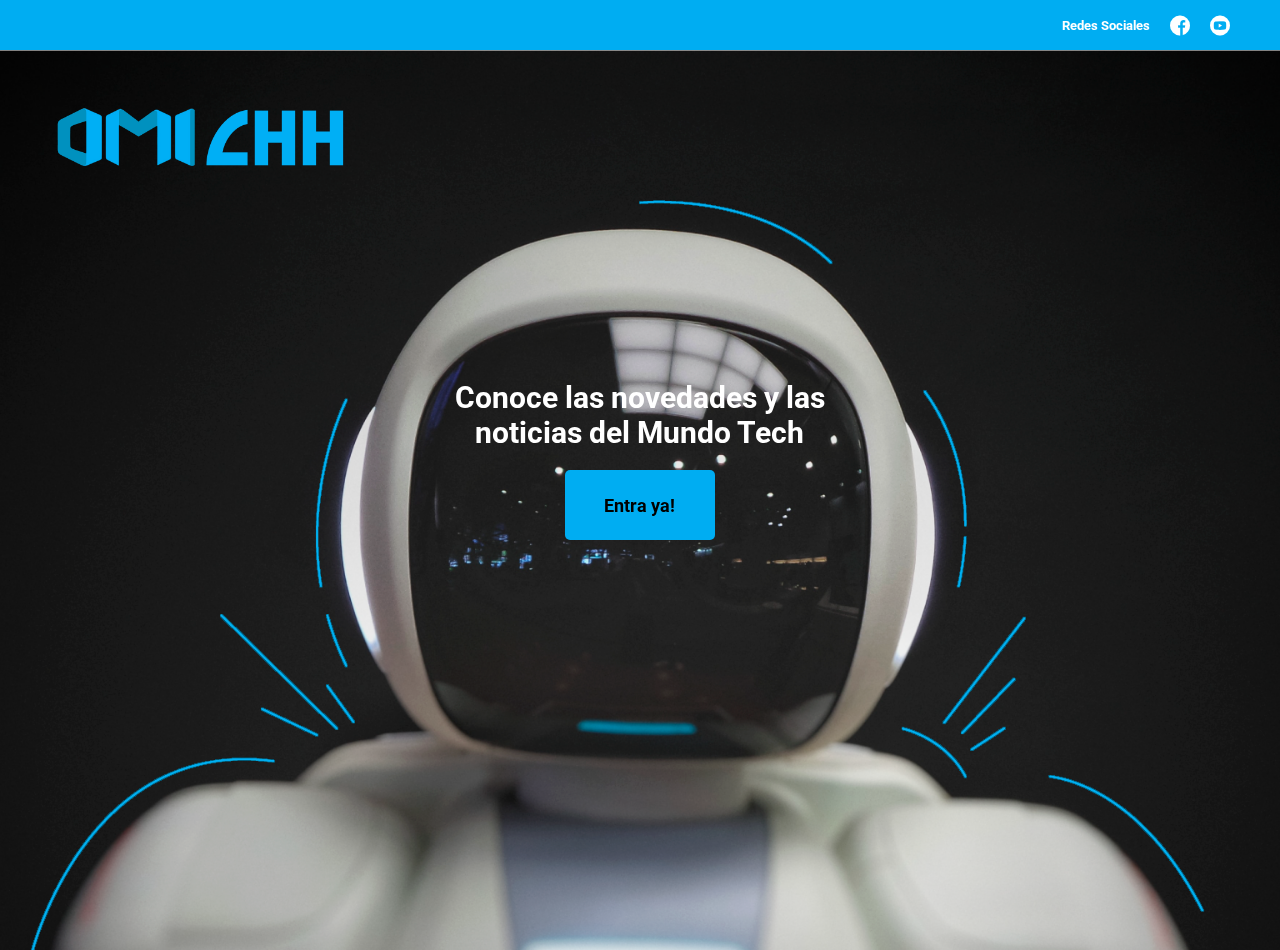
<file: index.html>
<!DOCTYPE html>
<html lang="en">
  <head>
    <meta charset="UTF-8" />
    <meta name="viewport" content="width=device-width, initial-scale=1.0" />
    <title>Blog-it</title>
    <link rel="stylesheet" href="CSS/font/flaticon.css" />
    <link rel="stylesheet" href="CSS/main.css" />
    <link
      href="https://fonts.googleapis.com/css2?family=Roboto:ital,wght@0,100;0,300;0,400;0,500;0,700;0,900;1,100;1,300;1,400;1,500;1,700;1,900&display=swap"
      rel="stylesheet"
    />
  </head>
  <body>
    <header>
      <section class="header-icons-container">
        <div class="icons">
          <h5>Redes Sociales</h5>
          <a href=""><span class="flaticon-001-facebook"></span></a>
          <a href=""><span class="flaticon-008-youtube"></span></a>
        </div>
      </section>
    </header>
    <section class="img-background">
      <section class="main-section">
        <section class="nav-logo">
          <section class="nav-logo-container">
            <a href="index.html"
              ><img src="assets/logo/Logo-blanco.png" alt="Logotipo"
            /></a>
          </section>
        </section>
        <section class="main-content">
          <section class="main-content-container">
            <h1>Conoce las novedades y las noticias del Mundo Tech</h1>
            <a href="blogs.html">Entra ya!</a>
          </section>
        </section>
      </section>
    </section>
  </body>
</html>
</file>
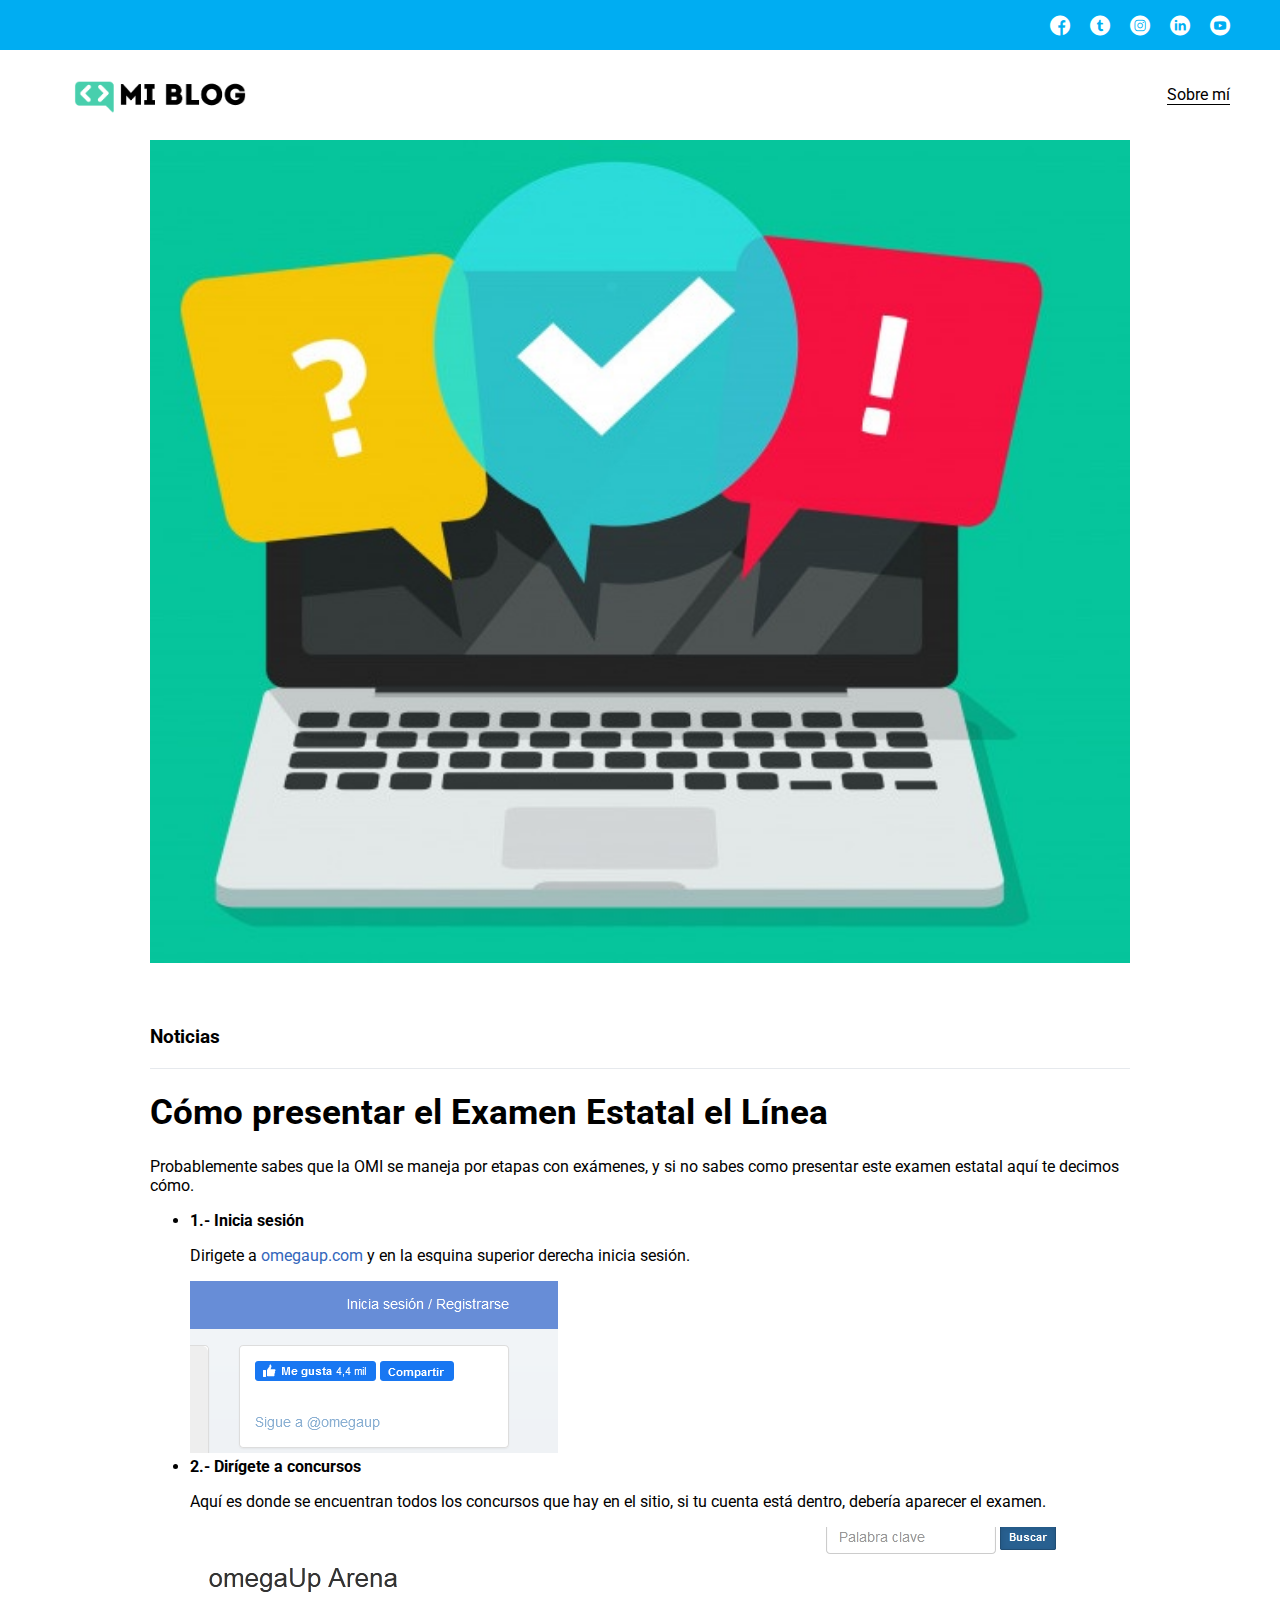
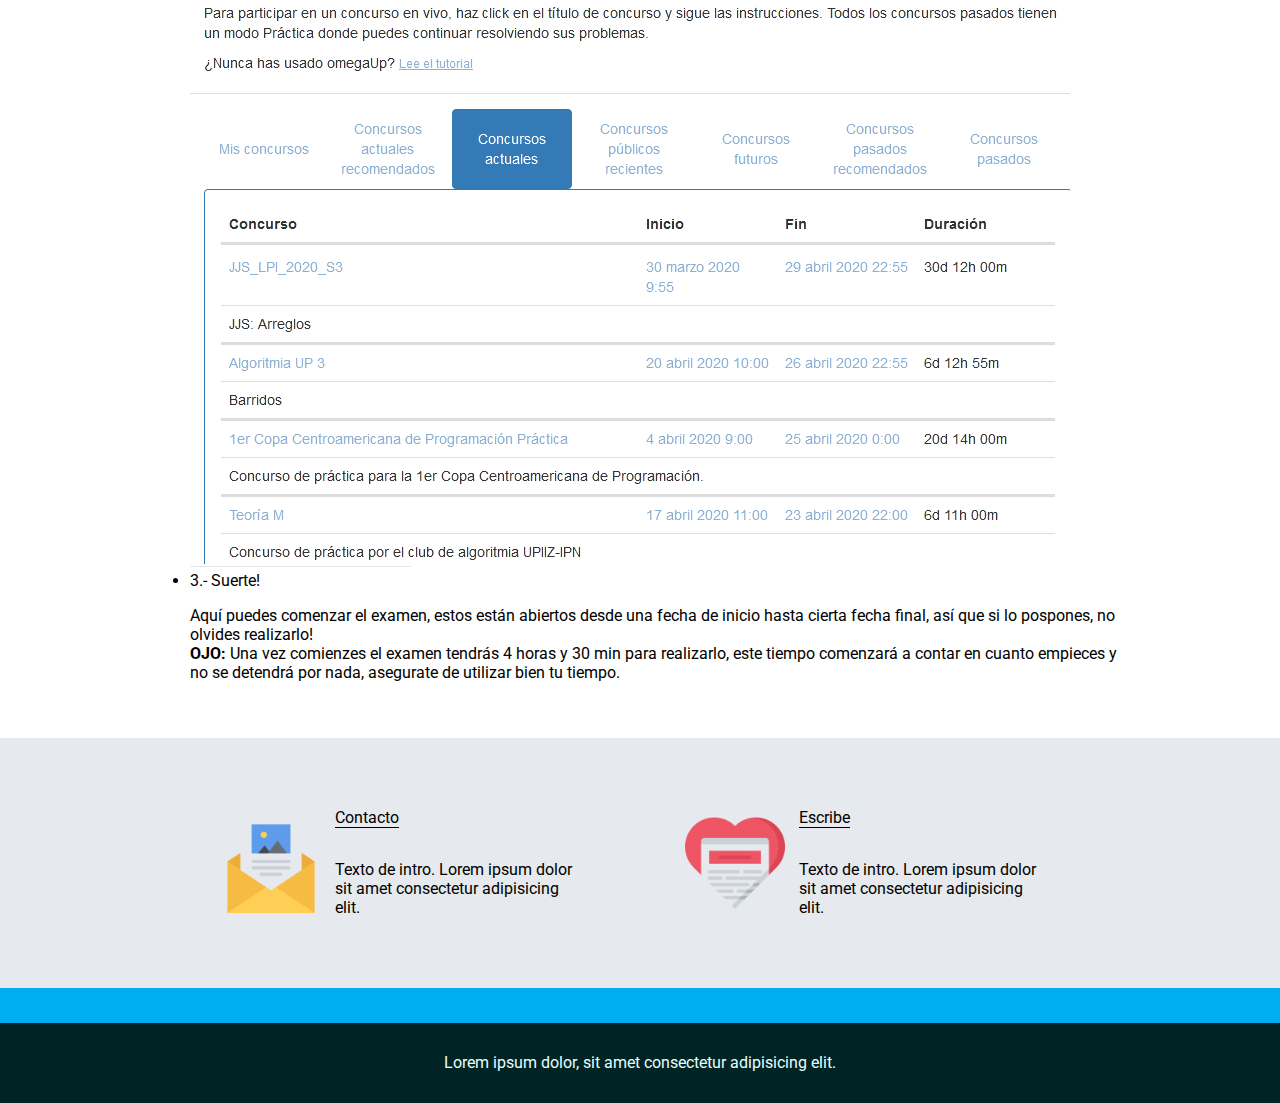
<file: blog-omichh-saul.html>
<!DOCTYPE html>
<html lang="en">
  <head>
    <meta charset="UTF-8" />
    <meta name="viewport" content="width=device-width, initial-scale=1.0" />
    <title>Blog-it</title>
    <link rel="stylesheet" href="CSS/font/flaticon.css" />
    <link rel="stylesheet" href="CSS/blogs.css" />
    <link rel="stylesheet" href="CSS/media-queries.css" />
    <link
      href="https://fonts.googleapis.com/css2?family=Roboto:ital,wght@0,100;0,300;0,400;0,500;0,700;0,900;1,100;1,300;1,400;1,500;1,700;1,900&display=swap"
      rel="stylesheet"
    />
    <style>
      .omegaup-link:link {
        color: #3366bb;
        background-color: transparent;
        text-decoration: none;
      }
      .omegaup-link:visited {
        color: #660099;
        background-color: transparent;
        text-decoration: none;
      }
      .omegaup-link:hover {
        color: #660099;
        background-color: transparent;
        text-decoration: underline;
      }
    </style>
  </head>
  <body>
    <header>
      <section class="header-icons-container">
        <div class="icons">
          <a href=""><span class="flaticon-001-facebook"></span></a>
          <a href=""><span class="flaticon-002-twitter"></span></a>
          <a href=""><span class="flaticon-011-instagram"></span></a>
          <a href=""><span class="flaticon-010-linkedin"></span></a>
          <a href=""><span class="flaticon-008-youtube"></span></a>
        </div>
      </section>
      <section class="main-section">
        <section class="nav-logo">
          <section class="nav-logo-container">
            <a href="index.html"
              ><img src="assets/logo/Logo-negro.png" alt="Logotipo"
            /></a>
          </section>
          <section class="profile-link">
            <a href="perfil.html">Sobre mí</a>
          </section>
        </section>
      </section>
    </header>
    <main>
      <section class="grid-container blogpost-img-container">
        <img src="assets/Imágenes/blog-examen-omichh-portada.jpg" alt="https://image.freepik.com/vector-gratis/prueba-o-examen-linea-pantalla-computadora-ilustracion-dibujos-animados-plana_101884-769.jpg"/>
      </section>
      <section class="blogpost-main-container">
        <div class="grid-container">
          <h3>Noticias</h3>
          <article>
            <h1>Cómo presentar el Examen Estatal el Línea</h1>
            <p>
              Probablemente sabes que la OMI se maneja por etapas con exámenes, y si no sabes como presentar este examen estatal aquí te decimos cómo.
            </p>
            <ul>
              <li>
                <strong>1.- Inicia sesión</strong>
              </li>
              <p>
                Dirigete a 
                <a class="omegaup-link" href="https://omegaup.com">
                  omegaup.com 
                </a>
                y en la esquina superior derecha inicia sesión.
              </p>
              <img src="assets/Imágenes/omegaup-login.png" alt="Registro e inicio de sesión">
              <li>
                <strong>2.- Dirígete a concursos</strong>
              </li>
              <p>Aquí es donde se encuentran todos los concursos que hay en el sitio, si tu cuenta está dentro, debería aparecer el examen.</p>
              <img src="assets/Imágenes/omegaup-concursos.png" alt="Concursos">
              <li>3.- Suerte!</li>
              <p>Aquí puedes comenzar el examen, estos están abiertos desde una fecha de inicio hasta cierta fecha final, así que si lo pospones, no olvides realizarlo!<br>
              <b>OJO:</b> Una vez comienzes el examen tendrás 4 horas y 30 min para realizarlo, este tiempo comenzará a contar en cuanto empieces y no se detendrá por nada, asegurate de utilizar bien tu tiempo.</p>
            </ul>
          </article>
        </div>
      </section>
      <section class="contact-main-container">
        <div class="contact-info">
          <img src="assets/logo/013-newsletter.png" alt="013-newsletter" />
          <div class="contact-info-content">
            <a href="">
              <p>Contacto</p>
            </a>
            <p>
              Texto de intro. Lorem ipsum dolor sit amet consectetur adipisicing
              elit.
            </p>
          </div>
        </div>
        <div class="contact-info">
          <img src="assets/logo/006-like.png" alt="006-like" />
          <div class="contact-info-content">
            <a href="">
              <p>Escribe</p>
            </a>
            <p>
              Texto de intro. Lorem ipsum dolor sit amet consectetur adipisicing
              elit.
            </p>
          </div>
        </div>
      </section>
    </main>
    <footer>
      <p>
        Lorem ipsum dolor, sit amet consectetur adipisicing elit.
      </p>
    </footer>
  </body>
</html>
</file>
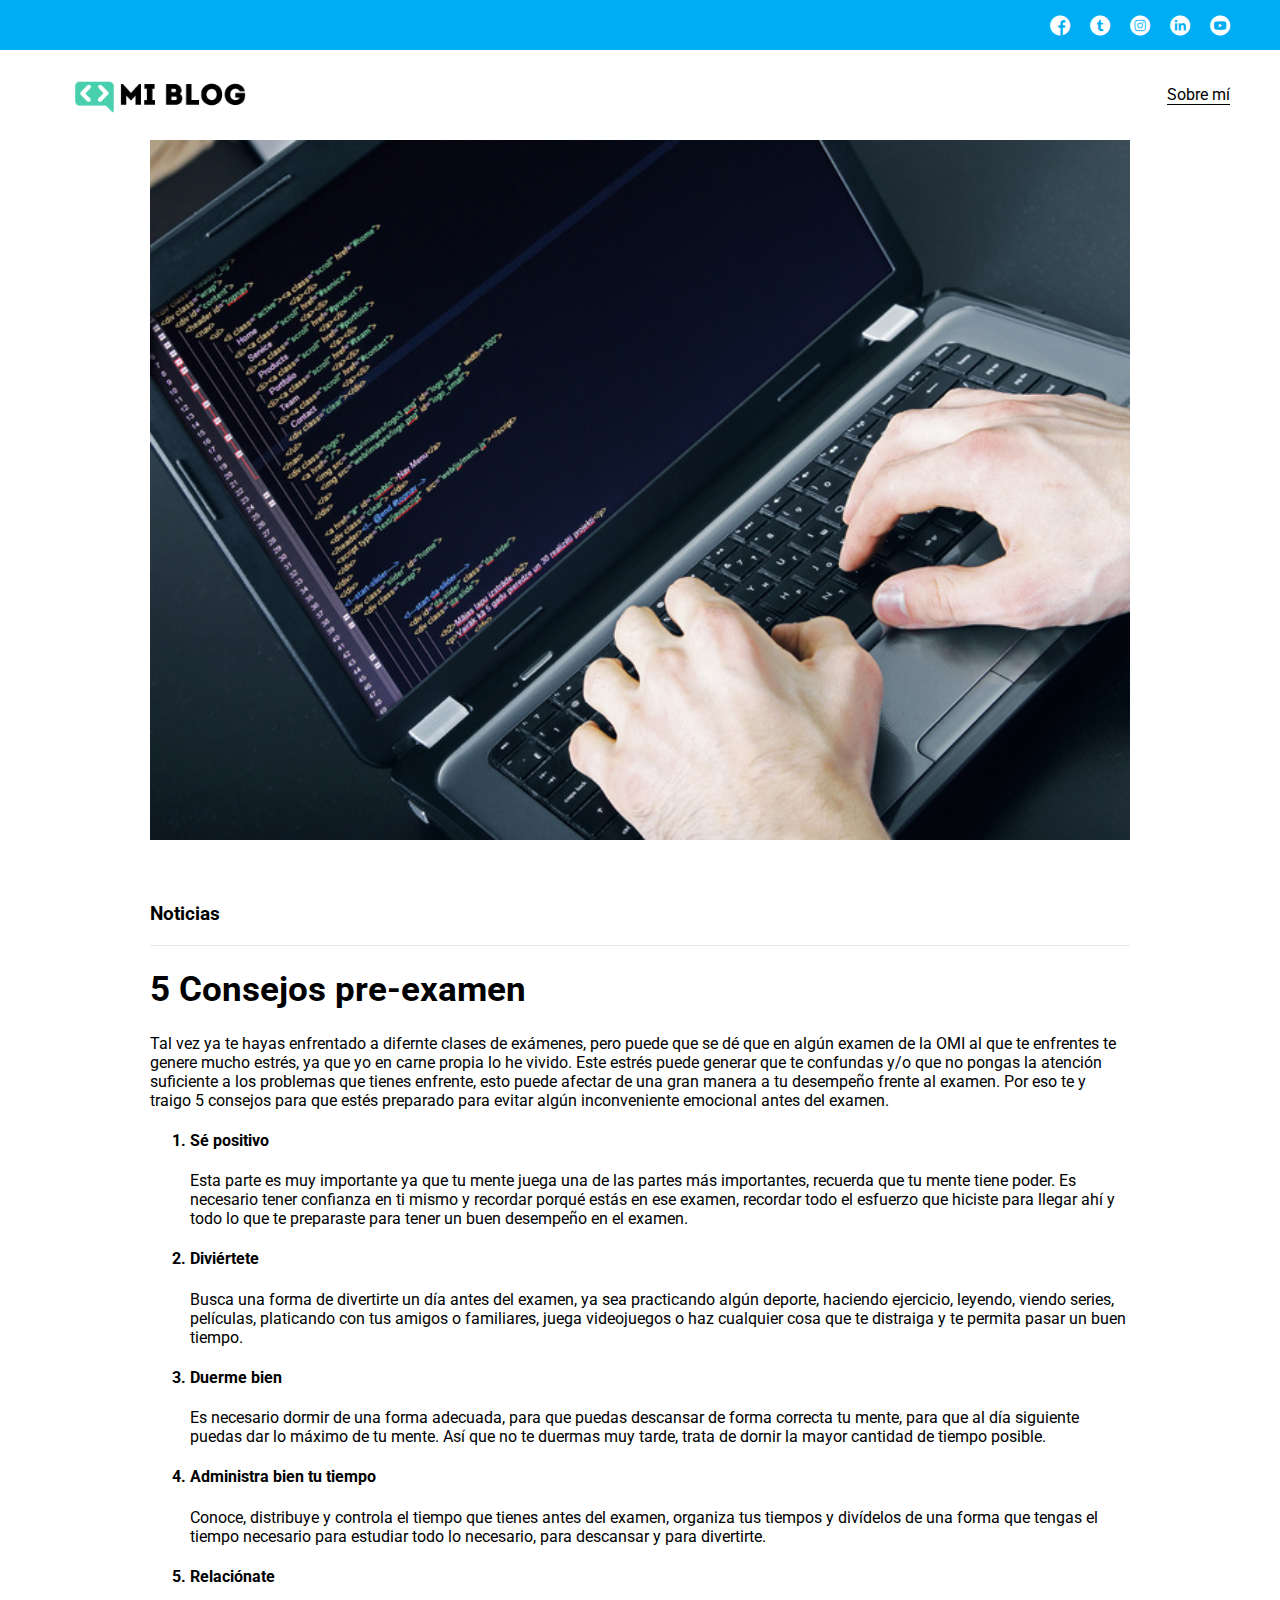
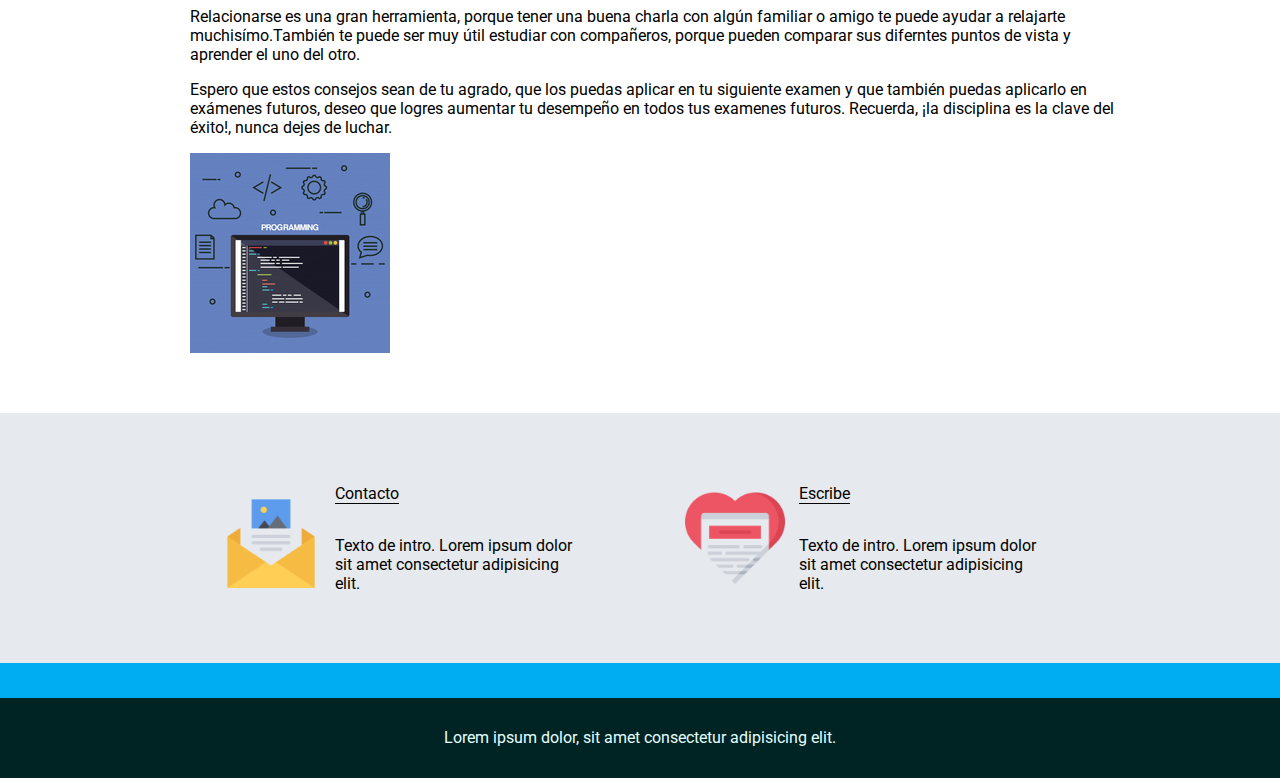
<file: blog-salvador.html>
<!DOCTYPE html>
<html lang="en">
  <head>
    <meta charset="UTF-8" />
    <meta name="viewport" content="width=device-width, initial-scale=1.0" />
    <title>Blog-it</title>
    <link rel="stylesheet" href="CSS/font/flaticon.css" />
    <link rel="stylesheet" href="CSS/blogs.css" />
    <link rel="stylesheet" href="CSS/media-queries.css" />
    <link
      href="https://fonts.googleapis.com/css2?family=Roboto:ital,wght@0,100;0,300;0,400;0,500;0,700;0,900;1,100;1,300;1,400;1,500;1,700;1,900&display=swap"
      rel="stylesheet"
    />
  </head>
  <body>
    <header>
      <section class="header-icons-container">
        <div class="icons">
          <a href=""><span class="flaticon-001-facebook"></span></a>
          <a href=""><span class="flaticon-002-twitter"></span></a>
          <a href=""><span class="flaticon-011-instagram"></span></a>
          <a href=""><span class="flaticon-010-linkedin"></span></a>
          <a href=""><span class="flaticon-008-youtube"></span></a>
        </div>
      </section>
      <section class="main-section">
        <section class="nav-logo">
          <section class="nav-logo-container">
            <a href="index.html"
              ><img src="assets/logo/Logo-negro.png" alt="Logotipo"
            /></a>
          </section>
          <section class="profile-link">
            <a href="perfil.html">Sobre mí</a>
          </section>
        </section>
      </section>
    </header>
    <main>
      <section class="grid-container blogpost-img-container">
        <img src="assets/Imágenes/consejos-principa.jpg" alt="Estudio programación" />
      </section>
      <section class="blogpost-main-container">
        <div class="grid-container">
          <h3>Noticias</h3>
          <article>
          <div class="content-consejos">
            <h1>5 Consejos pre-examen</h1>
            
            <p>
             Tal vez ya te hayas enfrentado a difernte clases de exámenes, pero puede que se dé que en algún examen de la OMI al que te enfrentes te genere mucho estrés, ya que yo en carne propia lo he vivido. Este estrés puede generar que te confundas y/o que no pongas la atención suficiente a los problemas que tienes enfrente, esto puede afectar de una gran manera a tu desempeño frente al examen. Por eso te y traigo 5 consejos para que estés preparado para evitar algún inconveniente emocional antes del examen.
            </p>
            <div class="listas">
              <ol>
                <div class="lista-contenido-punto-1">
                  <h4><li>Sé positivo</li></h4>
                  <p>Esta parte es muy importante ya que tu mente juega una de las partes más importantes, recuerda que tu mente tiene poder. Es necesario tener confianza en ti mismo y recordar porqué estás en ese examen, recordar todo el esfuerzo que hiciste para llegar ahí y todo lo que te preparaste para tener un buen desempeño en el examen.</p>
                  <div class="lista-contenido-punto-2">
                    <h4><li>Diviértete</li></h4>
                    <p>Busca una forma de divertirte un día antes del examen, ya sea practicando algún deporte, haciendo ejercicio, leyendo, viendo series, películas, platicando con tus amigos o familiares, juega videojuegos o haz cualquier cosa que te distraiga y te permita pasar un buen tiempo.</p>
                  </div>
                  <div class="lista-contenido-punto-3">
                    <h4><li>Duerme bien</li></h4>
                    <p>Es necesario dormir de una forma adecuada, para que puedas descansar de forma correcta tu mente, para que al día siguiente puedas dar lo máximo de tu mente. Así que no te duermas muy tarde, trata de dornir la mayor cantidad de tiempo posible.</p>
                  </div>
                  <div class="lista-contenido-punto-4">
                    <h4><li>Administra bien tu tiempo</li></h4>
                    <p>Conoce, distribuye y controla el tiempo que tienes antes del examen, organiza tus tiempos y divídelos de una forma que tengas el tiempo necesario para estudiar todo lo necesario, para descansar y para divertirte.</p>
                  </div>
                  <div class="lista-contenido-punto-5">
                    <h4><li>Relaciónate</li></h4>
                    <p>Relacionarse es una gran herramienta, porque tener una buena charla con algún familiar o amigo te puede ayudar a relajarte muchisímo.También te puede ser muy útil estudiar con compañeros, porque pueden comparar sus diferntes puntos de vista y aprender el uno del otro.</p>
                  </div>

                  <div class="lista-final">

                    <p>Espero que estos consejos sean de tu agrado, que los puedas aplicar en tu siguiente examen y que también puedas aplicarlo en exámenes futuros, deseo que logres aumentar tu desempeño en todos tus examenes futuros. Recuerda, ¡la disciplina es la clave del éxito!, nunca dejes de luchar.</p>

                    <img src="assets/Imágenes/code-secundario.jpg" alt="" />

                  </div>

              </ol>
            </div>
          </div>
          </article>
        </div>
      </section>
      <section class="contact-main-container">
        <div class="contact-info">
          <img src="assets/logo/013-newsletter.png" alt="013-newsletter" />
          <div class="contact-info-content">
            <a href="">
              <p>Contacto</p>
            </a>
            <p>
              Texto de intro. Lorem ipsum dolor sit amet consectetur adipisicing
              elit.
            </p>
          </div>
        </div>
        <div class="contact-info">
          <img src="assets/logo/006-like.png" alt="006-like" />
          <div class="contact-info-content">
            <a href="">
              <p>Escribe</p>
            </a>
            <p>
              Texto de intro. Lorem ipsum dolor sit amet consectetur adipisicing
              elit.
            </p>
          </div>
        </div>
      </section>
    </main>
    <footer>
      <p>
        Lorem ipsum dolor, sit amet consectetur adipisicing elit.
      </p>
    </footer>
  </body>
</html>
</file>
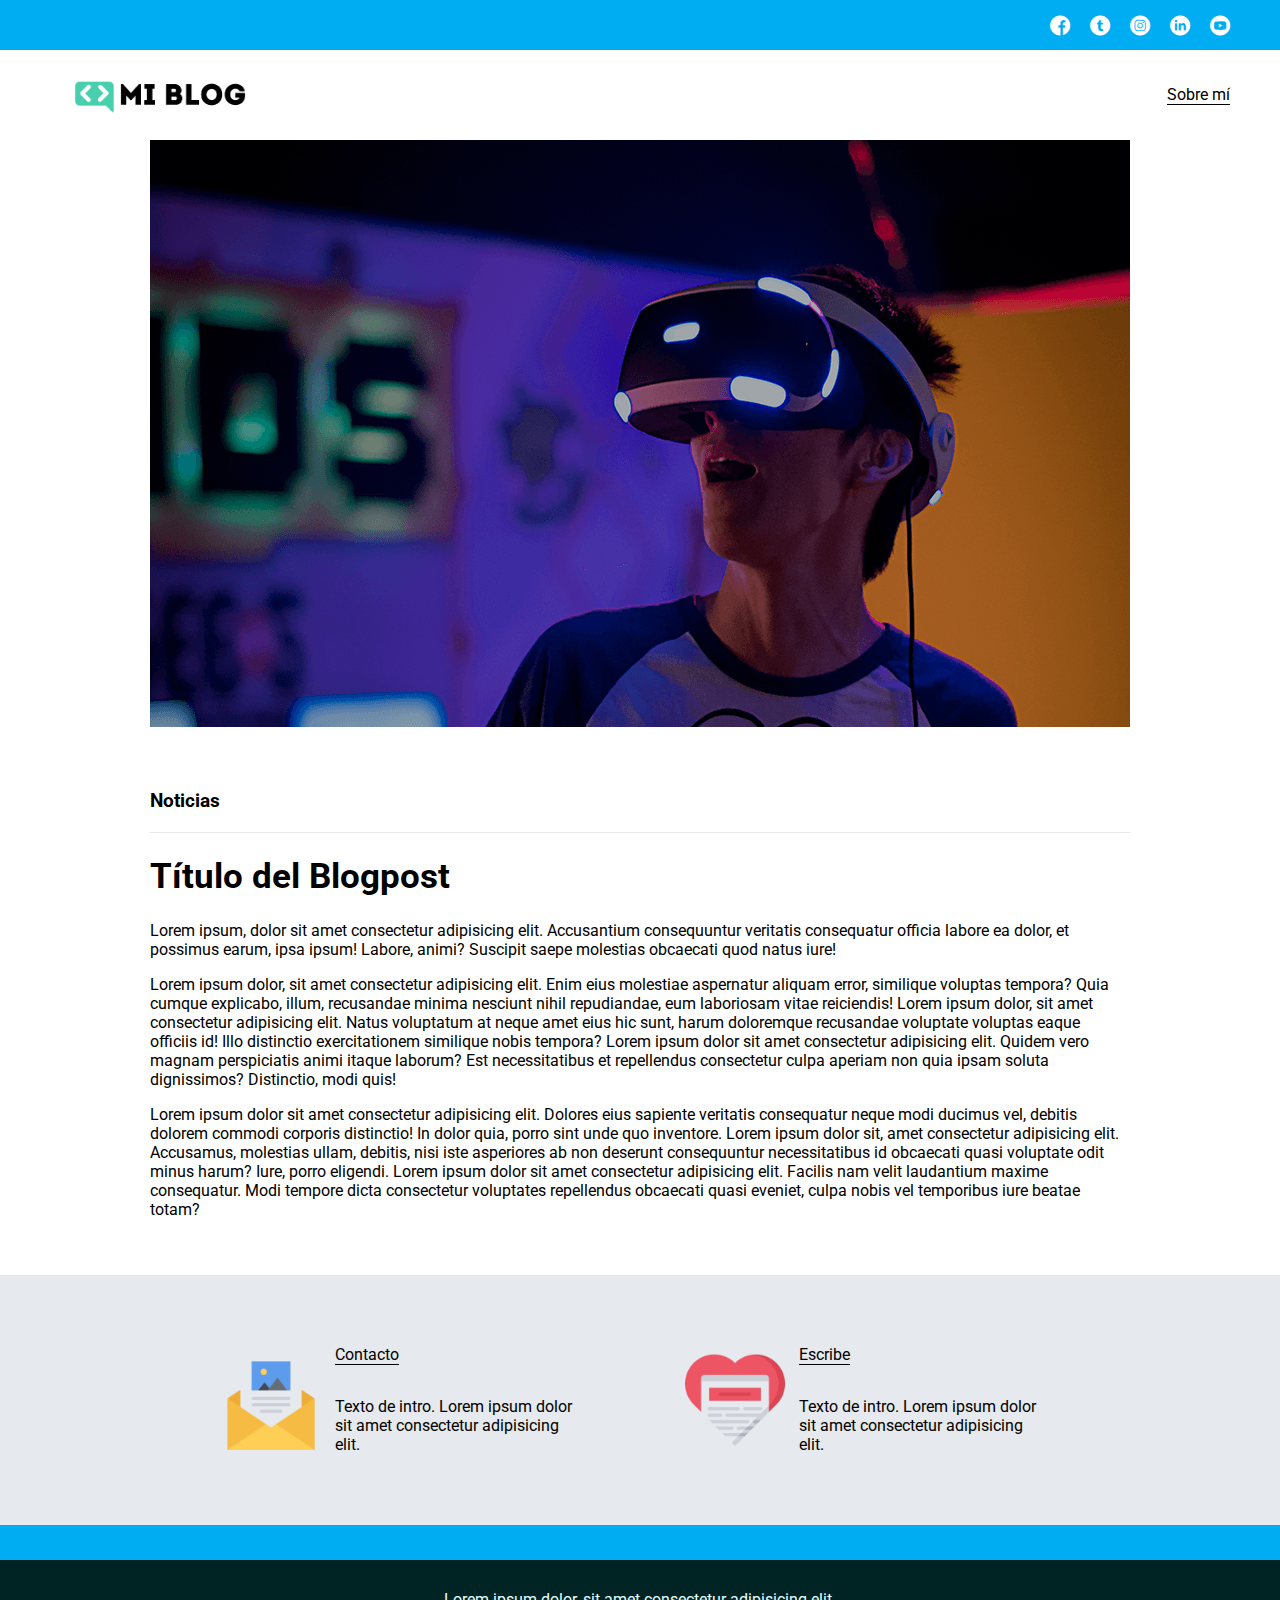
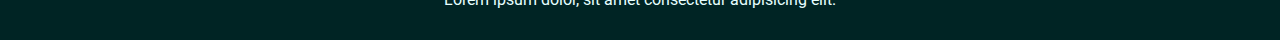
<file: blog.html>
<!DOCTYPE html>
<html lang="en">
  <head>
    <meta charset="UTF-8" />
    <meta name="viewport" content="width=device-width, initial-scale=1.0" />
    <title>Blog-it</title>
    <link rel="stylesheet" href="CSS/font/flaticon.css" />
    <link rel="stylesheet" href="CSS/blogs.css" />
    <link rel="stylesheet" href="CSS/media-queries.css" />
    <link
      href="https://fonts.googleapis.com/css2?family=Roboto:ital,wght@0,100;0,300;0,400;0,500;0,700;0,900;1,100;1,300;1,400;1,500;1,700;1,900&display=swap"
      rel="stylesheet"
    />
  </head>
  <body>
    <header>
      <section class="header-icons-container">
        <div class="icons">
          <a href=""><span class="flaticon-001-facebook"></span></a>
          <a href=""><span class="flaticon-002-twitter"></span></a>
          <a href=""><span class="flaticon-011-instagram"></span></a>
          <a href=""><span class="flaticon-010-linkedin"></span></a>
          <a href=""><span class="flaticon-008-youtube"></span></a>
        </div>
      </section>
      <section class="main-section">
        <section class="nav-logo">
          <section class="nav-logo-container">
            <a href="index.html"
              ><img src="assets/logo/Logo-negro.png" alt="Logotipo"
            /></a>
          </section>
          <section class="profile-link">
            <a href="perfil.html">Sobre mí</a>
          </section>
        </section>
      </section>
    </header>
    <main>
      <section class="grid-container blogpost-img-container">
        <img src="assets/Imágenes/980v.png" alt="" />
      </section>
      <section class="blogpost-main-container">
        <div class="grid-container">
          <h3>Noticias</h3>
          <article>
            <h1>Título del Blogpost</h1>
            <p>
              Lorem ipsum, dolor sit amet consectetur adipisicing elit.
              Accusantium consequuntur veritatis consequatur officia labore ea
              dolor, et possimus earum, ipsa ipsum! Labore, animi? Suscipit
              saepe molestias obcaecati quod natus iure!
            </p>
            <p>
              Lorem ipsum dolor, sit amet consectetur adipisicing elit. Enim
              eius molestiae aspernatur aliquam error, similique voluptas
              tempora? Quia cumque explicabo, illum, recusandae minima nesciunt
              nihil repudiandae, eum laboriosam vitae reiciendis! Lorem ipsum
              dolor, sit amet consectetur adipisicing elit. Natus voluptatum at
              neque amet eius hic sunt, harum doloremque recusandae voluptate
              voluptas eaque officiis id! Illo distinctio exercitationem
              similique nobis tempora? Lorem ipsum dolor sit amet consectetur
              adipisicing elit. Quidem vero magnam perspiciatis animi itaque
              laborum? Est necessitatibus et repellendus consectetur culpa
              aperiam non quia ipsam soluta dignissimos? Distinctio, modi quis!
            </p>
            <p>
              Lorem ipsum dolor sit amet consectetur adipisicing elit. Dolores
              eius sapiente veritatis consequatur neque modi ducimus vel,
              debitis dolorem commodi corporis distinctio! In dolor quia, porro
              sint unde quo inventore. Lorem ipsum dolor sit, amet consectetur
              adipisicing elit. Accusamus, molestias ullam, debitis, nisi iste
              asperiores ab non deserunt consequuntur necessitatibus id
              obcaecati quasi voluptate odit minus harum? Iure, porro eligendi.
              Lorem ipsum dolor sit amet consectetur adipisicing elit. Facilis
              nam velit laudantium maxime consequatur. Modi tempore dicta
              consectetur voluptates repellendus obcaecati quasi eveniet, culpa
              nobis vel temporibus iure beatae totam?
            </p>
          </article>
        </div>
      </section>
      <section class="contact-main-container">
        <div class="contact-info">
          <img src="assets/logo/013-newsletter.png" alt="013-newsletter" />
          <div class="contact-info-content">
            <a href="">
              <p>Contacto</p>
            </a>
            <p>
              Texto de intro. Lorem ipsum dolor sit amet consectetur adipisicing
              elit.
            </p>
          </div>
        </div>
        <div class="contact-info">
          <img src="assets/logo/006-like.png" alt="006-like" />
          <div class="contact-info-content">
            <a href="">
              <p>Escribe</p>
            </a>
            <p>
              Texto de intro. Lorem ipsum dolor sit amet consectetur adipisicing
              elit.
            </p>
          </div>
        </div>
      </section>
    </main>
    <footer>
      <p>
        Lorem ipsum dolor, sit amet consectetur adipisicing elit.
      </p>
    </footer>
  </body>
</html>
</file>
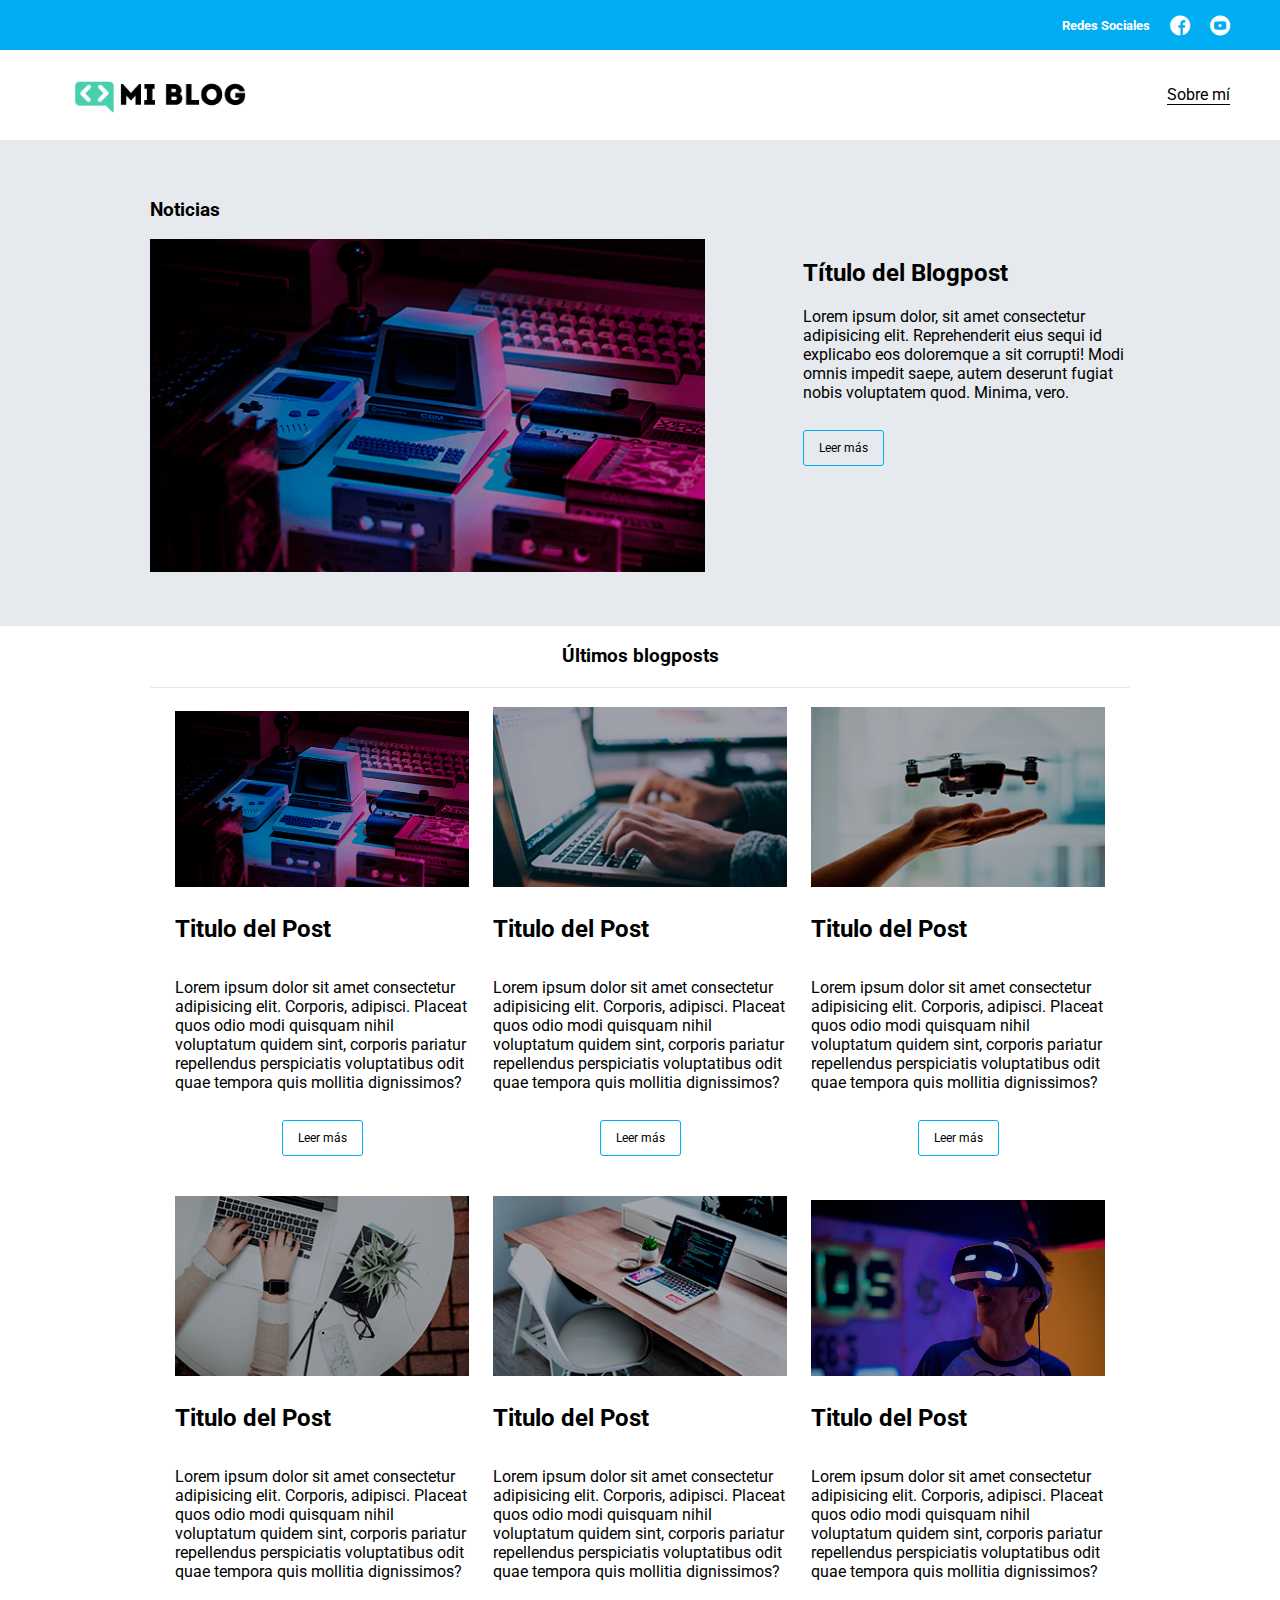
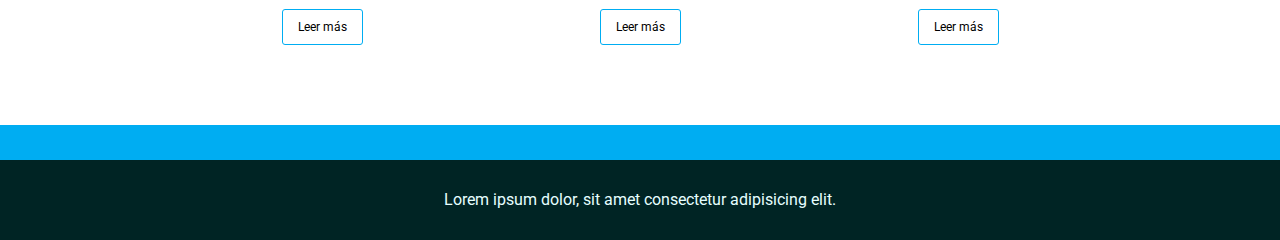
<file: blogs.html>
<!DOCTYPE html>
<html lang="en">
  <head>
    <meta charset="UTF-8" />
    <meta name="viewport" content="width=device-width, initial-scale=1.0" />
    <title>Blog-it</title>
    <link rel="stylesheet" href="CSS/font/flaticon.css" />
    <link rel="stylesheet" href="CSS/blogs.css" />
    <link rel="stylesheet" href="CSS/media-queries.css" />
    <link
      href="https://fonts.googleapis.com/css2?family=Roboto:ital,wght@0,100;0,300;0,400;0,500;0,700;0,900;1,100;1,300;1,400;1,500;1,700;1,900&display=swap"
      rel="stylesheet"
    />
  </head>
  <body>
    <header>
      <section class="header-icons-container">
        <div class="icons">
          <h5>Redes Sociales</h5>
          <a href=""><span class="flaticon-001-facebook"></span></a>
          <a href=""><span class="flaticon-008-youtube"></span></a>
        </div>
      </section>
      <section class="main-section">
        <section class="nav-logo">
          <section class="nav-logo-container">
            <a href="index.html"
              ><img src="assets/logo/Logo-negro.png" alt="Logotipo"
            /></a>
          </section>
          <section class="profile-link">
            <a href="perfil.html">Sobre mí</a>
          </section>
        </section>
      </section>
    </header>
    <main class="blogs-main">
      <section class="blogs-news-container">
        <div class="grid-container blogs-main-new">
          <h3>Noticias</h3>
          <div class="blogs-news-img-container">
            <img src="assets/Imágenes/560v.png" alt="Image Post" />
          </div>
          <div class="blogs-news-info-container">
            <h2>Título del Blogpost</h2>
            <p>
              Lorem ipsum dolor, sit amet consectetur adipisicing elit.
              Reprehenderit eius sequi id explicabo eos doloremque a sit
              corrupti! Modi omnis impedit saepe, autem deserunt fugiat nobis
              voluptatem quod. Minima, vero.
            </p>
            <a class="blogs-button" href="blog.html">Leer más</a>
          </div>
        </div>
      </section>
      <section class="blogs-post-container">
        <div class="grid-container">
          <h3>Últimos blogposts</h3>
          <article class="post-container">
            <img src="assets/Imágenes/560v.png" alt="" />
            <p class="post-container-title">Titulo del Post</p>
            <p>
              Lorem ipsum dolor sit amet consectetur adipisicing elit. Corporis,
              adipisci. Placeat quos odio modi quisquam nihil voluptatum quidem
              sint, corporis pariatur repellendus perspiciatis voluptatibus odit
              quae tempora quis mollitia dignissimos?
            </p>
            <a class="blogs-button" href="blog.html">Leer más</a>
          </article>
          <article class="post-container">
            <img src="assets/Imágenes/300(1)v.png" alt="" />
            <p class="post-container-title">Titulo del Post</p>
            <p>
              Lorem ipsum dolor sit amet consectetur adipisicing elit. Corporis,
              adipisci. Placeat quos odio modi quisquam nihil voluptatum quidem
              sint, corporis pariatur repellendus perspiciatis voluptatibus odit
              quae tempora quis mollitia dignissimos?
            </p>
            <a class="blogs-button" href="blog.html">Leer más</a>
          </article>
          <article class="post-container">
            <img src="assets/Imágenes/300(2)v.png" alt="" />
            <p class="post-container-title">Titulo del Post</p>
            <p>
              Lorem ipsum dolor sit amet consectetur adipisicing elit. Corporis,
              adipisci. Placeat quos odio modi quisquam nihil voluptatum quidem
              sint, corporis pariatur repellendus perspiciatis voluptatibus odit
              quae tempora quis mollitia dignissimos?
            </p>
            <a class="blogs-button" href="blog.html">Leer más</a>
          </article>
          <article class="post-container">
            <img src="assets/Imágenes/300(3)v.png" alt="" />
            <p class="post-container-title">Titulo del Post</p>
            <p>
              Lorem ipsum dolor sit amet consectetur adipisicing elit. Corporis,
              adipisci. Placeat quos odio modi quisquam nihil voluptatum quidem
              sint, corporis pariatur repellendus perspiciatis voluptatibus odit
              quae tempora quis mollitia dignissimos?
            </p>
            <a class="blogs-button" href="blog.html">Leer más</a>
          </article>
          <article class="post-container">
            <img src="assets/Imágenes/300v.png" alt="" />
            <p class="post-container-title">Titulo del Post</p>
            <p>
              Lorem ipsum dolor sit amet consectetur adipisicing elit. Corporis,
              adipisci. Placeat quos odio modi quisquam nihil voluptatum quidem
              sint, corporis pariatur repellendus perspiciatis voluptatibus odit
              quae tempora quis mollitia dignissimos?
            </p>
            <a class="blogs-button" href="blog.html">Leer más</a>
          </article>
          <article class="post-container">
            <img src="assets/Imágenes/980v.png" alt="" />
            <p class="post-container-title">Titulo del Post</p>
            <p>
              Lorem ipsum dolor sit amet consectetur adipisicing elit. Corporis,
              adipisci. Placeat quos odio modi quisquam nihil voluptatum quidem
              sint, corporis pariatur repellendus perspiciatis voluptatibus odit
              quae tempora quis mollitia dignissimos?
            </p>
            <a class="blogs-button" href="blog.html">Leer más</a>
          </article>
        </div>
      </section>
    </main>
    <footer>
      <p>
        Lorem ipsum dolor, sit amet consectetur adipisicing elit.
      </p>
    </footer>
  </body>
</html>
</file>
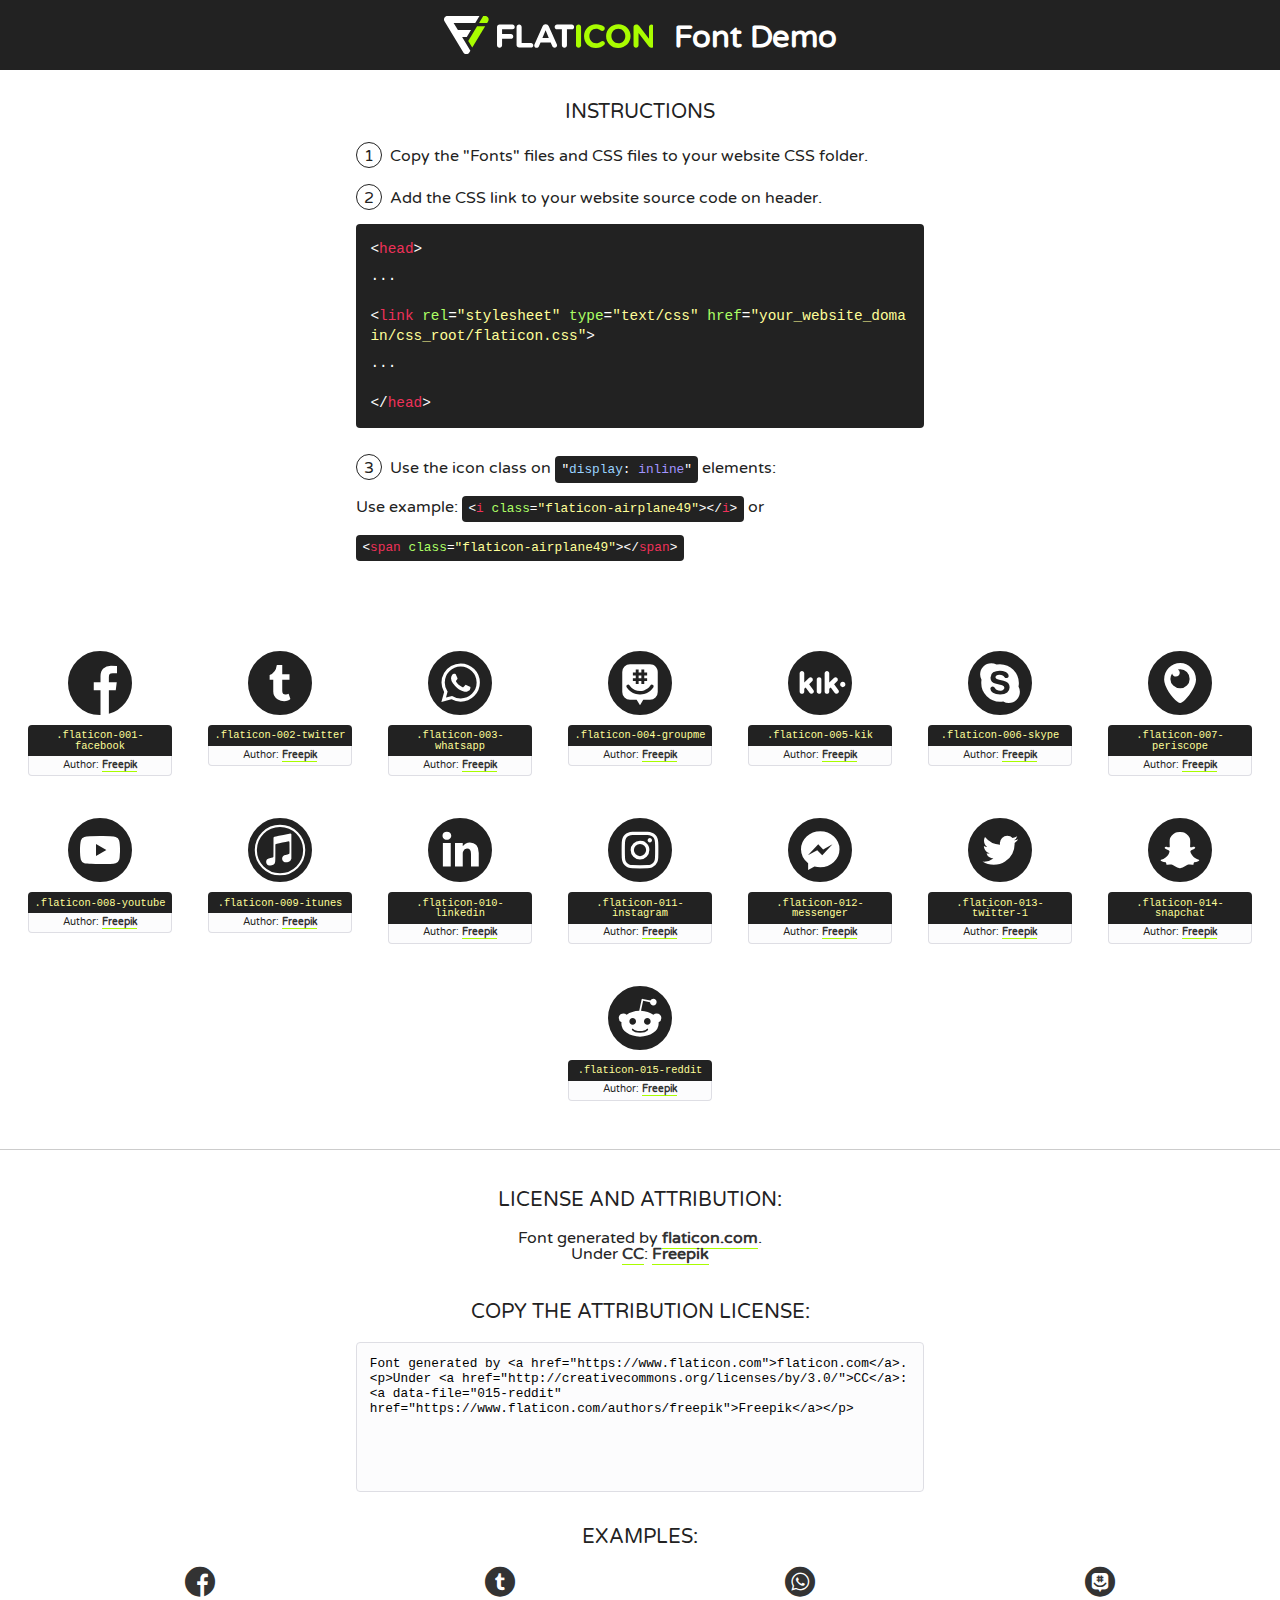
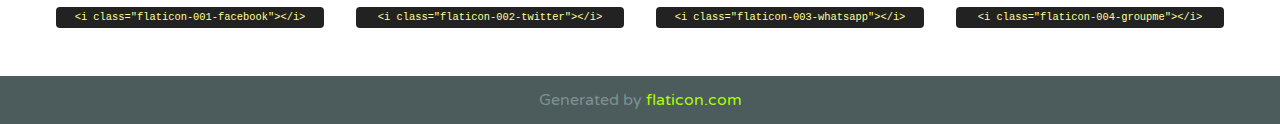
<file: CSS/font/flaticon.html>
<!DOCTYPE html>
<!--
  Flaticon icon font: Flaticon
  Creation date: 20/12/2018 09:27
-->
<html>
<!DOCTYPE html>
<html>

<head>
    <title>Flaticon WebFont</title>
    <link href="http://fonts.googleapis.com/css?family=Varela+Round" rel="stylesheet" type="text/css" />
    <link rel="stylesheet" type="text/css" href="flaticon.css">
    <meta charset="UTF-8">
    <style>
    html, body, div, span, applet, object, iframe,
    h1, h2, h3, h4, h5, h6, p, blockquote, pre,
    a, abbr, acronym, address, big, cite, code,
    del, dfn, em, img, ins, kbd, q, s, samp,
    small, strike, strong, sub, sup, tt, var,
    b, u, i, center,
    dl, dt, dd, ol, ul, li,
    fieldset, form, label, legend,
    table, caption, tbody, tfoot, thead, tr, th, td,
    article, aside, canvas, details, embed, 
    figure, figcaption, footer, header, hgroup, 
    menu, nav, output, ruby, section, summary,
    time, mark, audio, video {
        margin: 0;
        padding: 0;
        border: 0;
        font-size: 100%;
        font: inherit;
        vertical-align: baseline;
    }
    /* HTML5 display-role reset for older browsers */
    article, aside, details, figcaption, figure, 
    footer, header, hgroup, menu, nav, section {
        display: block;
    }
    body {
        line-height: 1;
    }
    ol, ul {
        list-style: none;
    }
    blockquote, q {
        quotes: none;
    }
    blockquote:before, blockquote:after,
    q:before, q:after {
        content: '';
        content: none;
    }
    table {
        border-collapse: collapse;
        border-spacing: 0;
    }
    body {
        font-family: 'Varela Round', Helvetica, Arial, sans-serif;
        font-size: 16px;
        color: #222;
    }
    a {
        color: #333;
        border-bottom: 1px solid #a9fd00;
        font-weight: bold;
        text-decoration: none;
    }
    * {
        -moz-box-sizing: border-box;
        -webkit-box-sizing: border-box;
        box-sizing: border-box;
        margin: 0;
        padding: 0;
    }
    [class^="flaticon-"]:before, [class*=" flaticon-"]:before, [class^="flaticon-"]:after, [class*=" flaticon-"]:after {
        font-family: Flaticon;
        font-size: 30px;
        font-style: normal;
        margin-left: 20px;
        color: #333;
    }
    .wrapper {
        max-width: 600px;
        margin: auto;
        padding: 0 1em;
    }
    .title {
        font-size: 1.25em;
        text-align: center;
        margin-bottom: 1em;
        text-transform: uppercase;
    }
    header {
        text-align: center;
        background-color: #222;
        color: #fff;
        padding: 1em;
    }
    header .logo {
        width: 210px;
        height: 38px;
        display: inline-block;
        vertical-align: middle;
        margin-right: 1em;
        border: none;
    }
    header strong {
        font-size: 1.95em;
        font-weight: bold;
        vertical-align: middle;
        margin-top: 5px;
        display: inline-block;
    }
    .demo {
        margin: 2em auto;
        line-height: 1.25em;
    }
    .demo ul li {
        margin-bottom: 1em;
    }
    .demo ul li .num {
        color: #222;
        border-radius: 20px;
        display: inline-block;
        width: 26px;
        padding: 3px;
        height: 26px;
        text-align: center;
        margin-right: 0.5em;
        border: 1px solid #222;
    }
    .demo ul li code {
        background-color: #222;
        border-radius: 4px;
        padding: 0.25em 0.5em;
        display: inline-block;
        color: #fff;
        font-family: Consolas,Monaco,Lucida Console,Liberation Mono,DejaVu Sans Mono,Bitstream Vera Sans Mono,Courier New, monospace;
        font-weight: lighter;
        margin-top: 1em;
        font-size: 0.8em;
        word-break: break-all;
    }
    .demo ul li code.big {
        padding: 1em;
        font-size: 0.9em;
    }
    .demo ul li code .red {
        color: #EF3159;
    }
    .demo ul li code .green {
        color: #ACFF65;
    }
    .demo ul li code .yellow {
        color: #FFFF99;
    }
    .demo ul li code .blue {
        color: #99D3FF;
    }
    .demo ul li code .purple {
        color: #A295FF;
    }
    .demo ul li code .dots {
        margin-top: 0.5em;
        display: block;
    }
    #glyphs {
        border-bottom: 1px solid #ccc;
        padding: 2em 0;
        text-align: center;
    }
    .glyph {
        display: inline-block;
        width: 9em;
        margin: 1em;
        text-align: center;
        vertical-align: top;
        background: #FFF;
    }
    .glyph .glyph-icon {
        padding: 10px;
        display: block;
        font-family:"Flaticon";
        font-size: 64px;
        line-height: 1;
    }
    .glyph .glyph-icon:before {
        font-size: 64px;
        color: #222;
        margin-left: 0;
    }
    .class-name {
        font-size: 0.65em;
        background-color: #222;
        color: #fff;
        border-radius: 4px 4px 0 0;
        padding: 0.5em;
        color: #FFFF99;
        font-family: Consolas,Monaco,Lucida Console,Liberation Mono,DejaVu Sans Mono,Bitstream Vera Sans Mono,Courier New, monospace;
    }
    .author-name {
        font-size: 0.6em;
        background-color: #fcfcfd;
        border: 1px solid #DEDEE4;
        border-top: 0;
        border-radius: 0 0 4px 4px;
        padding: 0.5em;
    }
    .class-name:last-child {
        font-size: 10px;
        color:#888;
    }
    .class-name:last-child a {
        font-size: 10px;
        color:#555;
    }
    .class-name:last-child a:hover {
        color:#a9fd00;
    }
    .glyph > input {
        display: block;
        width: 100px;
        margin: 5px auto;
        text-align: center;
        font-size: 12px;
        cursor: text;
    }
    .glyph > input.icon-input {
        font-family:"Flaticon";
        font-size: 16px;
        margin-bottom: 10px;
    }
    .attribution .title {
        margin-top: 2em;
    }
    .attribution textarea {
        background-color: #fcfcfd;
        padding: 1em;
        border: none;
        box-shadow: none;
        border: 1px solid #DEDEE4;
        border-radius: 4px;
        resize: none;
        width: 100%;
        height: 150px;
        font-size: 0.8em;
        font-family: Consolas,Monaco,Lucida Console,Liberation Mono,DejaVu Sans Mono,Bitstream Vera Sans Mono,Courier New, monospace;
        -webkit-appearance: none;
    }
    .iconsuse {
        margin: 2em auto;
        text-align: center;
        max-width: 1200px;
    }
    .iconsuse:after {
        content: '';
        display: table;
        clear: both;
    }
    .iconsuse .image {
        float: left;
        width: 25%;
        padding: 0 1em;
    }
    .iconsuse .image p {
        margin-bottom: 1em;
    }
    .iconsuse .image span {
        display: block;
        font-size: 0.65em;
        background-color: #222;
        color: #fff;
        border-radius: 4px;
        padding: 0.5em;
        color: #FFFF99;
        margin-top: 1em;
        font-family: Consolas,Monaco,Lucida Console,Liberation Mono,DejaVu Sans Mono,Bitstream Vera Sans Mono,Courier New, monospace;
    }
    #footer {
        text-align: center;
        background-color: #4C5B5C;
        color: #7c9192;
        padding: 1em;
    }
    #footer a {
        border: none;
        color: #a9fd00;
        font-weight: normal;
    }
    @media (max-width: 960px) {
        .iconsuse .image {
            width: 50%;
        }
    }
    @media (max-width: 560px) {
        .iconsuse .image {
            width: 100%;
        }
    }
    </style>
</head>

<body class="characters-off">

    <header>
        <a href="https://www.flaticon.com" target="_blank" class="logo">
            <svg version="1.1" xmlns="http://www.w3.org/2000/svg" xmlns:xlink="http://www.w3.org/1999/xlink" xmlns:a="http://ns.adobe.com/AdobeSVGViewerExtensions/3.0/" viewBox="0 0 560.875 102.036" enable-background="new 0 0 560.875 102.036" xml:space="preserve">
                <defs>
                </defs>
                <g>
                    <g class="letters">
                        <path fill="#ffffff" d="M141.596,29.675c0-3.777,2.985-6.767,6.764-6.767h34.438c3.426,0,6.15,2.728,6.15,6.15
                        c0,3.43-2.724,6.149-6.15,6.149h-27.674v13.091h23.719c3.429,0,6.151,2.724,6.151,6.15c0,3.43-2.723,6.149-6.151,6.149h-23.719
                        v17.574c0,3.773-2.986,6.761-6.764,6.761c-3.779,0-6.764-2.989-6.764-6.761V29.675z"></path>
                        <path fill="#ffffff" d="M193.844,29.149c0-3.781,2.985-6.767,6.764-6.767c3.776,0,6.763,2.985,6.763,6.767v42.957h25.039
                        c3.426,0,6.149,2.726,6.149,6.153c0,3.425-2.723,6.15-6.149,6.15h-31.802c-3.779,0-6.764-2.986-6.764-6.768V29.149z"></path>
                        <path fill="#ffffff" d="M241.891,75.71l21.438-48.407c1.492-3.341,4.215-5.357,7.906-5.357h0.792
                        c3.686,0,6.323,2.017,7.815,5.357l21.439,48.407c0.436,0.967,0.701,1.845,0.701,2.723c0,3.602-2.809,6.501-6.414,6.501
                        c-3.161,0-5.269-1.845-6.499-4.655l-4.132-9.661h-27.059l-4.301,10.102c-1.144,2.631-3.426,4.214-6.237,4.214
                        c-3.517,0-6.24-2.81-6.24-6.325C241.1,77.64,241.451,76.677,241.891,75.71z M279.932,58.666l-8.521-20.297l-8.526,20.297H279.932
                        z"></path>
                        <path fill="#ffffff" d="M314.864,35.387H301.86c-3.429,0-6.239-2.813-6.239-6.238c0-3.429,2.811-6.24,6.239-6.24h39.533
                        c3.426,0,6.237,2.811,6.237,6.24c0,3.425-2.811,6.238-6.237,6.238h-13.001v42.785c0,3.773-2.99,6.761-6.764,6.761
                        c-3.779,0-6.764-2.989-6.764-6.761V35.387z"></path>
                        <path fill="#A9FD00" d="M352.615,29.149c0-3.781,2.985-6.767,6.767-6.767c3.774,0,6.761,2.985,6.761,6.767v49.024
                        c0,3.773-2.987,6.761-6.761,6.761c-3.781,0-6.767-2.989-6.767-6.761V29.149z"></path>
                        <path fill="#A9FD00" d="M374.132,53.836v-0.179c0-17.481,13.178-31.801,32.065-31.801c9.22,0,15.459,2.458,20.557,6.238
                        c1.402,1.054,2.637,2.985,2.637,5.357c0,3.692-2.985,6.59-6.681,6.59c-1.845,0-3.071-0.702-4.044-1.319
                        c-3.776-2.813-7.729-4.393-12.562-4.393c-10.364,0-17.831,8.611-17.831,19.154v0.173c0,10.542,7.291,19.329,17.831,19.329
                        c5.715,0,9.492-1.756,13.359-4.834c1.049-0.874,2.458-1.491,4.039-1.491c3.429,0,6.325,2.813,6.325,6.236
                        c0,2.106-1.056,3.78-2.282,4.834c-5.539,4.834-12.036,7.733-21.878,7.733C387.572,85.464,374.132,71.493,374.132,53.836z"></path>
                        <path fill="#A9FD00" d="M433.009,53.836v-0.179c0-17.481,13.79-31.801,32.766-31.801c18.981,0,32.592,14.143,32.592,31.628v0.173
                        c0,17.483-13.785,31.807-32.769,31.807C446.625,85.464,433.009,71.32,433.009,53.836z M484.224,53.836v-0.179
                        c0-10.539-7.725-19.326-18.626-19.326c-10.893,0-18.449,8.611-18.449,19.154v0.173c0,10.542,7.73,19.329,18.626,19.329
                        C476.676,72.986,484.224,64.378,484.224,53.836z"></path>
                        <path fill="#A9FD00" d="M506.233,29.321c0-3.774,2.99-6.763,6.767-6.763h1.401c3.252,0,5.183,1.583,7.029,3.953l26.093,34.265
                        V29.059c0-3.692,2.99-6.677,6.681-6.677c3.683,0,6.671,2.985,6.671,6.677v48.934c0,3.78-2.987,6.765-6.764,6.765h-0.436
                        c-3.257,0-5.188-1.581-7.034-3.953l-27.056-35.492v32.944c0,3.687-2.985,6.676-6.678,6.676c-3.683,0-6.673-2.989-6.673-6.676
                        V29.321z"></path>
                    </g>
                    <g class="insignia">
                        <path fill="#ffffff" d="M48.372,56.137h12.517l11.156-18.537H37.186L25.688,18.539h57.825L94.668,0H9.271
                        C5.925,0,2.842,1.801,1.198,4.716c-1.644,2.907-1.593,6.482,0.134,9.343l50.38,83.501c1.678,2.781,4.689,4.476,7.938,4.476
                        c3.246,0,6.257-1.695,7.935-4.476l2.898-4.804L48.372,56.137z"></path>
                        <g class="i">
                            <path fill="#A9FD00" d="M93.575,18.539h0.031v0.004l21.652,0.004l2.705-4.488c1.727-2.861,1.778-6.436,0.133-9.343
                            C116.454,1.801,113.371,0,110.026,0h-5.294L93.575,18.539z"></path>
                            <polygon fill="#A9FD00" points="88.291,27.356 64.725,66.486 75.519,84.404 109.942,27.356"></polygon>
                        </g>
                    </g>
                </g>
            </svg>
        </a>
        <strong>Font Demo</strong>
    </header>


    <section class="demo wrapper">

        <p class="title">Instructions</p>

        <ul>
            <li>
                <span class="num">1</span>Copy the "Fonts" files and CSS files to your website CSS folder.
            </li>
            <li>
                <span class="num">2</span>Add the CSS link to your website source code on header.
                <code class="big">
                    &lt;<span class="red">head</span>&gt;
                    <br/><span class="dots">...</span>
                    <br/>&lt;<span class="red">link</span> <span class="green">rel</span>=<span class="yellow">"stylesheet"</span> <span class="green">type</span>=<span class="yellow">"text/css"</span> <span class="green">href</span>=<span class="yellow">"your_website_domain/css_root/flaticon.css"</span>&gt;
                    <br/><span class="dots">...</span>
                    <br/>&lt;/<span class="red">head</span>&gt;
                </code>
            </li>

            <li>
                <p>
                    <span class="num">3</span>Use the icon class on <code>"<span class="blue">display</span>:<span class="purple"> inline</span>"</code> elements:
                    <br />
                    Use example: <code>&lt;<span class="red">i</span> <span class="green">class</span>=<span class="yellow">&quot;flaticon-airplane49&quot;</span>&gt;&lt;/<span class="red">i</span>&gt;</code> or <code>&lt;<span class="red">span</span> <span class="green">class</span>=<span class="yellow">&quot;flaticon-airplane49&quot;</span>&gt;&lt;/<span class="red">span</span>&gt;</code>
            </li>
        </ul>

    </section>




   <section id="glyphs">          
    
      
        <div class="glyph"><div class="glyph-icon flaticon-001-facebook"></div>
            <div class="class-name">.flaticon-001-facebook</div>
            <div class="author-name">Author: <a data-file="001-facebook" href="https://www.flaticon.com/authors/freepik">Freepik</a> </div> 
        </div>        
        
        <div class="glyph"><div class="glyph-icon flaticon-002-twitter"></div>
            <div class="class-name">.flaticon-002-twitter</div>
            <div class="author-name">Author: <a data-file="002-twitter" href="https://www.flaticon.com/authors/freepik">Freepik</a> </div> 
        </div>        
        
        <div class="glyph"><div class="glyph-icon flaticon-003-whatsapp"></div>
            <div class="class-name">.flaticon-003-whatsapp</div>
            <div class="author-name">Author: <a data-file="003-whatsapp" href="https://www.flaticon.com/authors/freepik">Freepik</a> </div> 
        </div>        
        
        <div class="glyph"><div class="glyph-icon flaticon-004-groupme"></div>
            <div class="class-name">.flaticon-004-groupme</div>
            <div class="author-name">Author: <a data-file="004-groupme" href="https://www.flaticon.com/authors/freepik">Freepik</a> </div> 
        </div>        
        
        <div class="glyph"><div class="glyph-icon flaticon-005-kik"></div>
            <div class="class-name">.flaticon-005-kik</div>
            <div class="author-name">Author: <a data-file="005-kik" href="https://www.flaticon.com/authors/freepik">Freepik</a> </div> 
        </div>        
        
        <div class="glyph"><div class="glyph-icon flaticon-006-skype"></div>
            <div class="class-name">.flaticon-006-skype</div>
            <div class="author-name">Author: <a data-file="006-skype" href="https://www.flaticon.com/authors/freepik">Freepik</a> </div> 
        </div>        
        
        <div class="glyph"><div class="glyph-icon flaticon-007-periscope"></div>
            <div class="class-name">.flaticon-007-periscope</div>
            <div class="author-name">Author: <a data-file="007-periscope" href="https://www.flaticon.com/authors/freepik">Freepik</a> </div> 
        </div>        
        
        <div class="glyph"><div class="glyph-icon flaticon-008-youtube"></div>
            <div class="class-name">.flaticon-008-youtube</div>
            <div class="author-name">Author: <a data-file="008-youtube" href="https://www.flaticon.com/authors/freepik">Freepik</a> </div> 
        </div>        
        
        <div class="glyph"><div class="glyph-icon flaticon-009-itunes"></div>
            <div class="class-name">.flaticon-009-itunes</div>
            <div class="author-name">Author: <a data-file="009-itunes" href="https://www.flaticon.com/authors/freepik">Freepik</a> </div> 
        </div>        
        
        <div class="glyph"><div class="glyph-icon flaticon-010-linkedin"></div>
            <div class="class-name">.flaticon-010-linkedin</div>
            <div class="author-name">Author: <a data-file="010-linkedin" href="https://www.flaticon.com/authors/freepik">Freepik</a> </div> 
        </div>        
        
        <div class="glyph"><div class="glyph-icon flaticon-011-instagram"></div>
            <div class="class-name">.flaticon-011-instagram</div>
            <div class="author-name">Author: <a data-file="011-instagram" href="https://www.flaticon.com/authors/freepik">Freepik</a> </div> 
        </div>        
        
        <div class="glyph"><div class="glyph-icon flaticon-012-messenger"></div>
            <div class="class-name">.flaticon-012-messenger</div>
            <div class="author-name">Author: <a data-file="012-messenger" href="https://www.flaticon.com/authors/freepik">Freepik</a> </div> 
        </div>        
        
        <div class="glyph"><div class="glyph-icon flaticon-013-twitter-1"></div>
            <div class="class-name">.flaticon-013-twitter-1</div>
            <div class="author-name">Author: <a data-file="013-twitter-1" href="https://www.flaticon.com/authors/freepik">Freepik</a> </div> 
        </div>        
        
        <div class="glyph"><div class="glyph-icon flaticon-014-snapchat"></div>
            <div class="class-name">.flaticon-014-snapchat</div>
            <div class="author-name">Author: <a data-file="014-snapchat" href="https://www.flaticon.com/authors/freepik">Freepik</a> </div> 
        </div>        
        
        <div class="glyph"><div class="glyph-icon flaticon-015-reddit"></div>
            <div class="class-name">.flaticon-015-reddit</div>
            <div class="author-name">Author: <a data-file="015-reddit" href="https://www.flaticon.com/authors/freepik">Freepik</a> </div> 
        </div>        
        

    </section>



    <section class="attribution wrapper"   style="text-align:center;">

      <div class="title">License and attribution:</div><div class="attrDiv">Font generated by <a href="https://www.flaticon.com">flaticon.com</a>. <div><p>Under <a href="http://creativecommons.org/licenses/by/3.0/">CC</a>: <a data-file="015-reddit" href="https://www.flaticon.com/authors/freepik">Freepik</a></p>  </div>
      </div>
      <div class="title">Copy the Attribution License:</div>

    <textarea onclick="this.focus();this.select();">Font generated by &lt;a href=&quot;https://www.flaticon.com&quot;&gt;flaticon.com&lt;/a&gt;. <p>Under <a href="http://creativecommons.org/licenses/by/3.0/">CC</a>: <a data-file="015-reddit" href="https://www.flaticon.com/authors/freepik">Freepik</a></p>  
     </textarea>

    </section>

    <section class="iconsuse">

          <div class="title">Examples:</div>            
             
            <div class="image">
                <p>
                    <i class="glyph-icon flaticon-001-facebook"></i> 
                    <span>&lt;i class=&quot;flaticon-001-facebook&quot;&gt;&lt;/i&gt;</span>
                </p>
            </div>
            
            <div class="image">
                <p>
                    <i class="glyph-icon flaticon-002-twitter"></i> 
                    <span>&lt;i class=&quot;flaticon-002-twitter&quot;&gt;&lt;/i&gt;</span>
                </p>
            </div>
            
            <div class="image">
                <p>
                    <i class="glyph-icon flaticon-003-whatsapp"></i> 
                    <span>&lt;i class=&quot;flaticon-003-whatsapp&quot;&gt;&lt;/i&gt;</span>
                </p>
            </div>
            
            <div class="image">
                <p>
                    <i class="glyph-icon flaticon-004-groupme"></i> 
                    <span>&lt;i class=&quot;flaticon-004-groupme&quot;&gt;&lt;/i&gt;</span>
                </p>
            </div>
                       
        </div>
                            
    </section>

<div id="footer">
    <div>Generated by <a href="https://www.flaticon.com">flaticon.com</a>
    </div>
</div>



</body>
</html>
</file>
<file: CSS/font/flaticon.css>
/*
  	Flaticon icon font: Flaticon
  	Creation date: 20/12/2018 09:27
  	*/

@font-face {
  font-family: "Flaticon";
  src: url("./Flaticon.eot");
  src: url("./Flaticon.eot?#iefix") format("embedded-opentype"),
       url("./Flaticon.woff") format("woff"),
       url("./Flaticon.ttf") format("truetype"),
       url("./Flaticon.svg#Flaticon") format("svg");
  font-weight: normal;
  font-style: normal;
}

@media screen and (-webkit-min-device-pixel-ratio:0) {
  @font-face {
    font-family: "Flaticon";
    src: url("./Flaticon.svg#Flaticon") format("svg");
  }
}

[class^="flaticon-"]:before, [class*=" flaticon-"]:before,
[class^="flaticon-"]:after, [class*=" flaticon-"]:after {   
  font-family: Flaticon;
        font-size: 20px;
font-style: normal;
margin-left: 20px;
}

.flaticon-001-facebook:before { content: "\f100"; }
.flaticon-002-twitter:before { content: "\f101"; }
.flaticon-003-whatsapp:before { content: "\f102"; }
.flaticon-004-groupme:before { content: "\f103"; }
.flaticon-005-kik:before { content: "\f104"; }
.flaticon-006-skype:before { content: "\f105"; }
.flaticon-007-periscope:before { content: "\f106"; }
.flaticon-008-youtube:before { content: "\f107"; }
.flaticon-009-itunes:before { content: "\f108"; }
.flaticon-010-linkedin:before { content: "\f109"; }
.flaticon-011-instagram:before { content: "\f10a"; }
.flaticon-012-messenger:before { content: "\f10b"; }
.flaticon-013-twitter-1:before { content: "\f10c"; }
.flaticon-014-snapchat:before { content: "\f10d"; }
.flaticon-015-reddit:before { content: "\f10e"; }
</file>
<file: CSS/main.css>
:root {
  --main-color: #00adf2;
  --main-color2: #006f8a;
}
* {
  font-family: "Roboto", sans-serif;
}
body {
  margin: 0;
  padding: 0;
  position: fixed;
  top: 0;
  bottom: 0;
  left: 0;
  right: 0;
}
a {
  text-decoration: none;
  display: inline;
  color: black;
}
header {
  width: 100%;
  height: 50px;
  display: flex;
  align-items: flex-end;
}
header .header-icons-container {
  width: 100%;
  height: 50px;
  display: grid;
  background-color: var(--main-color);
}

header .header-icons-container .icons {
  width: auto;
  height: inherit;
  display: flex;
  align-items: center;
  justify-items: flex-end;
  justify-content: space-between;
  justify-self: end;
  margin-right: 50px;
  color: white;
}
header .icons span {
  color: white;
}
.nav-logo {
  display: grid;
  grid-template-columns: 1fr 1fr;
  height: 90px;
}
.nav-logo-container {
  margin-left: 50px;
}
.nav-logo-container img {
  width: 300px;
  margin-top: 50px;
}
.profile-link {
  display: flex;
  align-items: center;
  justify-content: flex-end;
  margin-right: 50px;
}
.profile-link a {
  color: white;
  border-bottom: 1px white solid;
}
.profile-link a:hover {
  color: var(--main-color);
  border-bottom: 1px var(--main-color2);
}
.main-content {
  display: grid;
  grid-template-columns: 1fr 4fr 1fr;
  height: 100%;
}
.img-background {
  height: 100%;
  background-image: url("../assets/Imágenes/Cover.png");
  background-position: center;
  background-repeat: no-repeat;
  background-size: cover;
}
.main-content-container {
  color: white;
  display: grid;
  grid-column: 2;
  align-content: center;
  justify-items: center;
}
.main-content h1 {
  font-size: 30px;
  font-weight: bold;
  width: 50%;
  text-align: center;
  margin-top: 8em;
}
.main-content-container a {
  height: 50px;
  width: 120px;
  font-weight: bold;
  font-size: 18px;
  background-color: var(--main-color);
  cursor: pointer;
  border: none;
  border-radius: 5px;
  outline: none;
  display: flex;
  align-items: center;
  justify-content: center;
}
.main-content-container a {
  padding: 10px 15px;
}
.main-content-container a:active {
  color: #415151;
  background-color: #006f8a;
}
</file>
<file: CSS/blogs.css>
:root {
  --main-color: #00adf2;
  --main-color2: #006f8a;
  --light-color: #e6feff;
  --light-blue: #e6feff;
  --gray: #e6e9ed;
  --gray-color: #6a8481;
  --gray-color2: #88a7a3;
  --gray-color3: #b8cbcc;
}
* {
  font-family: "Roboto", sans-serif;
}
body {
  margin: 0;
  padding: 0;
}
a {
  text-decoration: none;
  display: inline;
  color: black;
}
.grid-container {
  max-width: 980px;
  margin: auto;
}
header {
  width: 100%;
  height: 140px;
  color: white;
  display: grid;
  grid-template-rows: 1fr 1fr;
}
header .header-icons-container {
  width: 100%;
  height: 50px;
  display: grid;
  align-items: center;
  justify-content: flex-end;
  background-color: var(--main-color);
}

header .header-icons-container .icons {
  width: auto;
  height: inherit;
  display: flex;
  align-items: center;
  justify-items: flex-end;
  justify-content: space-between;
  justify-self: end;
  margin-right: 50px;
}
header .icons span {
  color: white;
}
.nav-logo {
  display: grid;
  grid-template-columns: 1fr 1fr;
  height: 90px;
}
.nav-logo-container {
  margin-left: 50px;
}
.nav-logo-container img {
  width: 220px;
  margin-top: 10px;
}
.profile-link {
  display: flex;
  align-items: center;
  justify-content: flex-end;
  margin-right: 50px;
}
.profile-link a:hover {
  color: var(--main-color);
  border-bottom: 1px var(--main-color) solid;
}
.profile-link a {
  color: black;
  border-bottom: 1px black solid;
}
.blogs-main {
  display: grid;
}
.blogs-news-container {
  width: 100%;
  background-color: var(--gray);
  padding-bottom: 50px;
  padding-top: 40px;
}
.blogs-main-new {
  display: grid;
  grid-template-columns: 2fr 1fr;
  grid-template-rows: 2fr;
}
.blogs-news-img-container {
  grid-column: 1;
}
.blogs-news-img-container img {
  width: 85%;
}
.blogs-new-info-container {
  grid-column: 2;
}
.blogs-news-info-container p {
  margin-bottom: 35px;
}
.blogs-post-container {
  text-align: center;
  padding: 0 50px 40px;
}
.blogs-post-container h3 {
  border-bottom: 1px solid var(--gray);
  padding-bottom: 20px;
  text-align: center;
}
.blogs-button {
  border: 1px solid var(--main-color);
  padding: 10px 15px;
  font-size: 12px;
  border-radius: 3px;
}
.blogs-button:active {
  background-color: #415151;
  color: white;
}
.post-container {
  display: inline-block;
  max-width: 30%;
  margin: 0px 10px;
  margin-bottom: 50px;
}
.post-container p {
  margin-bottom: 35px;
  text-align: left;
}

.post-container img {
  width: 100%;
}
.post-container-title {
  font-size: 24px;
  font-weight: bold;
}
footer {
  width: 100%;
  height: 80px;
  background-color: #002424;
  border-top: 35px solid var(--main-color);
  text-align: center;
}
footer p {
  color: var(--light-color);
  margin-top: 30px;
}
/*--------------------------------------*/
/* BLOG STYLES */
/*--------------------------------------*/

.blogpost-img-container {
  padding: 0 50px 40px;
}
.blogpost-img-container img {
  width: 100%;
}
.blogpost-main-container {
  padding: 0 50px 40px;
}
.blogpost-main-container h3 {
  border-bottom: 1px solid #e6e9ed;
  padding-bottom: 20px;
}
.blogpost-main-container article h1 {
  font-size: 35px;
}
.contact-main-container {
  width: 100%;
  background-color: #e6e9ed;
  min-height: 250px;
  display: flex;
  align-items: center;
  justify-content: center;
}
.contact-main-container div {
  display: flex;
  align-items: center;
  justify-content: space-evenly;
  width: 30%;
}
.contact-info {
  padding: 40px;
}
.contact-info img {
  max-width: 100px;
}
.contact-info .contact-info-content {
  width: 250px;
  display: flex;
  align-items: flex-start;
  flex-direction: column;
  margin: 0 10px;
}
.contact-info .contact-info-content a p {
  border-bottom: 1px solid black;
}
.contact-info .contact-info-content a p:hover {
  color: var(--main-color);
  border-bottom: 1px var(--main-color) solid;
}
/*--------------------------------------*/
/* PROFILE INFO */
/*--------------------------------------*/
.profile-main {
  width: 100%;
  height: 350px;
  background-color: #e6e9ed;
}
.profile-info-container {
  height: 350px;
  display: flex;
  align-items: center;
  justify-content: center;
}
.profile-img {
  width: 300px;
  margin-right: 40px;
}
.profile-post-container h3 {
  text-align: center;
  font-size: 28px;
  padding: 20px;
  border-bottom: 1px solid #e6e9ed;
}
</file>
<file: CSS/media-queries.css>
@media (max-width: 900px) {
  .blogs-main-new {
    text-align: center;
    grid-template-columns: 1fr;
    grid-template-rows: 3fr;
  }
  .blogs-news-img-container {
    grid-row: 2;
  }
  .blogs-news-info-container {
    grid-column: 1;
    grid-row: 3;
  }
  .blogs-news-info-container p {
    text-align: left;
    margin: 0 50px 40px;
  }
  .blogs-posts-container .post-container {
    max-width: 40%;
  }
}
@media (max-width: 600px) {
  .blogs-posts-container .post-container {
    max-width: 95%;
  }
}
</file>
